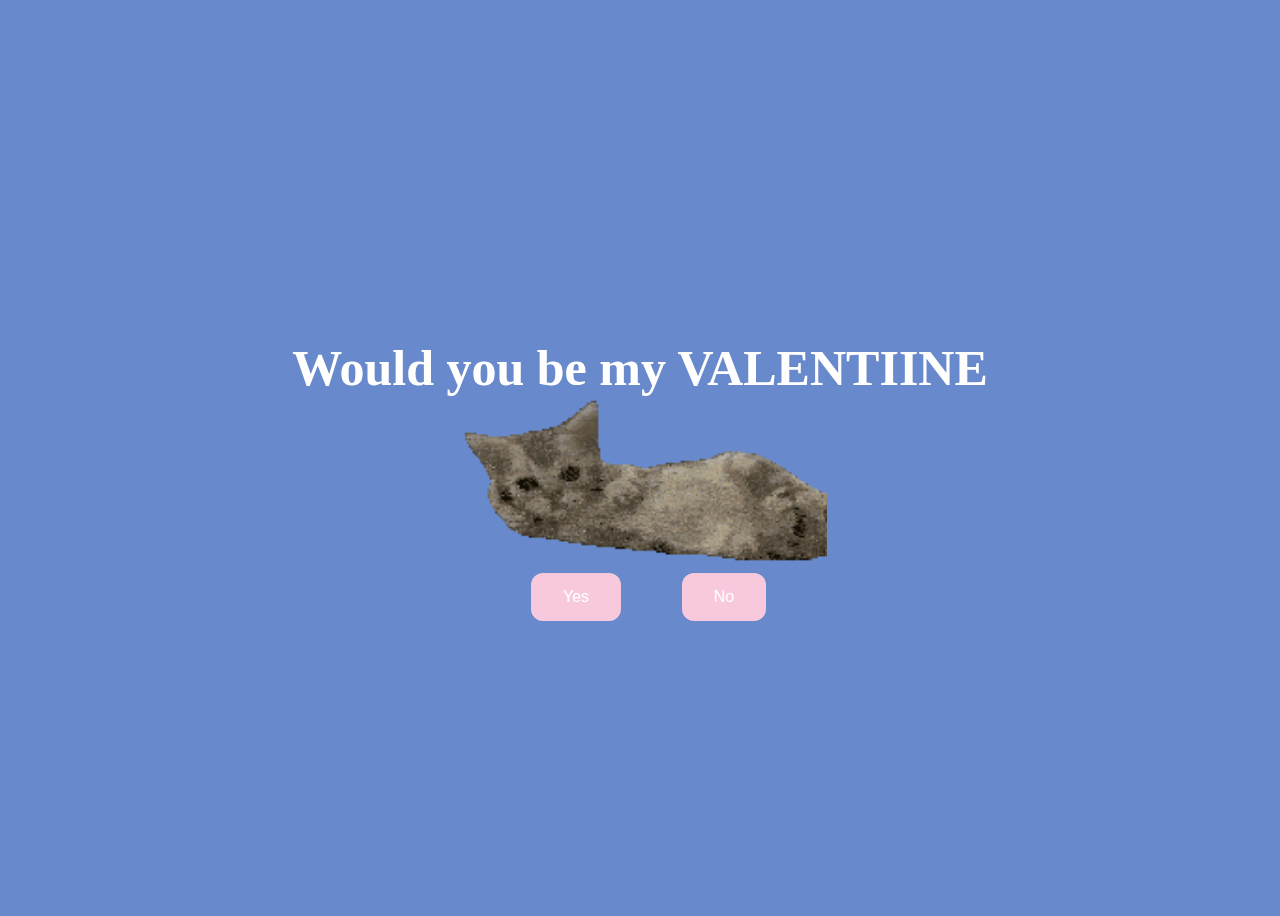
<file: index.html>
<!DOCTYPE html>
<html lang="en">
    <head>
        <link rel="stylesheet" href="styles.css">
        <style>
            /* Add a style for the 'yesButton' to set initial size */
            #yesButton {
                transition: 0.5s;
            }
        </style>
    </head> 
    <body>
        <div class="container">
            <div >
                <h1 class = "header_text">Would you be my VALENTIINE</h1>
            </div>
            <div class="gif_container">
                <img id='image' src="cat-kitty.gif" alt="Cute animated illustration">
            </div>
            <div class = "buttons">
                <button class="btn" id = "yesButton" onclick="nextPage()">Yes</button>
                <button class="btn" id="noButton" onmouseover="moveButton()">No</button>
                <script>
                    function nextPage() {
                        var yesButton = document.getElementById('yesButton');
                        // Increase the size of the 'yesButton'
                        var currentSize = parseFloat(getComputedStyle(yesButton).fontSize);
                        yesButton.style.fontSize = currentSize + 5 + 'px';
                        window.location.href = "Sunflower/index.html";
                    }
                    function moveButton() {
                        // Increase the size of the 'yesButton'
                        var yesButton = document.getElementById('yesButton');
                        var currentSize = parseFloat(getComputedStyle(yesButton).fontSize);
                        yesButton.style.fontSize = currentSize + 5 + 'px';

                        // Define constraints
                        var maxWidth = 600;
                        var maxHeight = 600;

                        // Calculate random position within the 600x600 space
                        var x = Math.random() * (maxWidth - document.getElementById('noButton').offsetWidth);
                        var y = Math.random() * (maxHeight - document.getElementById('noButton').offsetHeight);
                        
                        // Ensure the button stays within the constraints
                        x = Math.min(Math.max(x, 0), maxWidth);
                        y = Math.min(Math.max(y, 0), maxHeight);

                        // Set the new position of the 'noButton'
                        document.getElementById('noButton').style.left = `${x}px`;
                        document.getElementById('noButton').style.top = `${y}px`;

                       
                        // Change text every time the button is moved
                        var textOptions = [
                            "Are you sure?",
                            "No doubts?",
                            "Really no?",
                            'Absolutely sure?',
                            'Positive about that?',
                            'No room for reconsideration?',
                            'Not a shred of doubt?',
                            'Completely ruling it out?',
                            'Absolutely, unequivocally no?',
                            'No chance of changing your mind?',
                            'Are you firm on that decision?',
                            'No second thoughts?',
                            '100% certain?',
                            'Without a hint of hesitation?',
                            'No possibility of a yes?',
                            'No wavering on your stance?',
                            'Absolutely, resolutely no?',
                            'No room for a maybe?',
                            // Add more text options as needed
                        ];

                        // Randomly select a text option
                        var randomText = textOptions[Math.floor(Math.random() * textOptions.length)];

                        // Change the text of the 'noButton'
                        noButton.innerText = randomText;

                        
                        // Array of different image paths
                        var imagePaths = [
                            'images/1.gif',
                            'images/2.gif',
                            'images/3.gif',
                            'images/4.gif',
                            'images/5.gif',
                            'images/6.gif',
                            'images/7.gif',
                            'images/8.gif',
                            'images/9.gif',
                            // Add more paths as needed
                        ];

                        // Randomly select an image path
                        var randomImagePath = imagePaths[Math.floor(Math.random() * imagePaths.length)];

                        // Create and display the random image
                        var image = document.createElement('img');
                        image.src = randomImagePath;
                        image.style.position = 'absolute';
                        var imageX = Math.random() * (window.innerWidth - image.width);
                        var imageY = Math.random() * (window.innerHeight - image.height);
                        image.style.left = `${imageX}px`;
                        image.style.top = `${imageY}px`;
                        image.style.zIndex = 0;

                        document.body.appendChild(image);

                        // Optionally, remove the image after a certain delay
                        setTimeout(() => {
                            document.body.removeChild(image);
                        }, 3000); // Adjust the delay (in milliseconds) as needed
                    }
                    
                </script> 
            </div>
        </div>
       
    </body> 
</html>
</file>
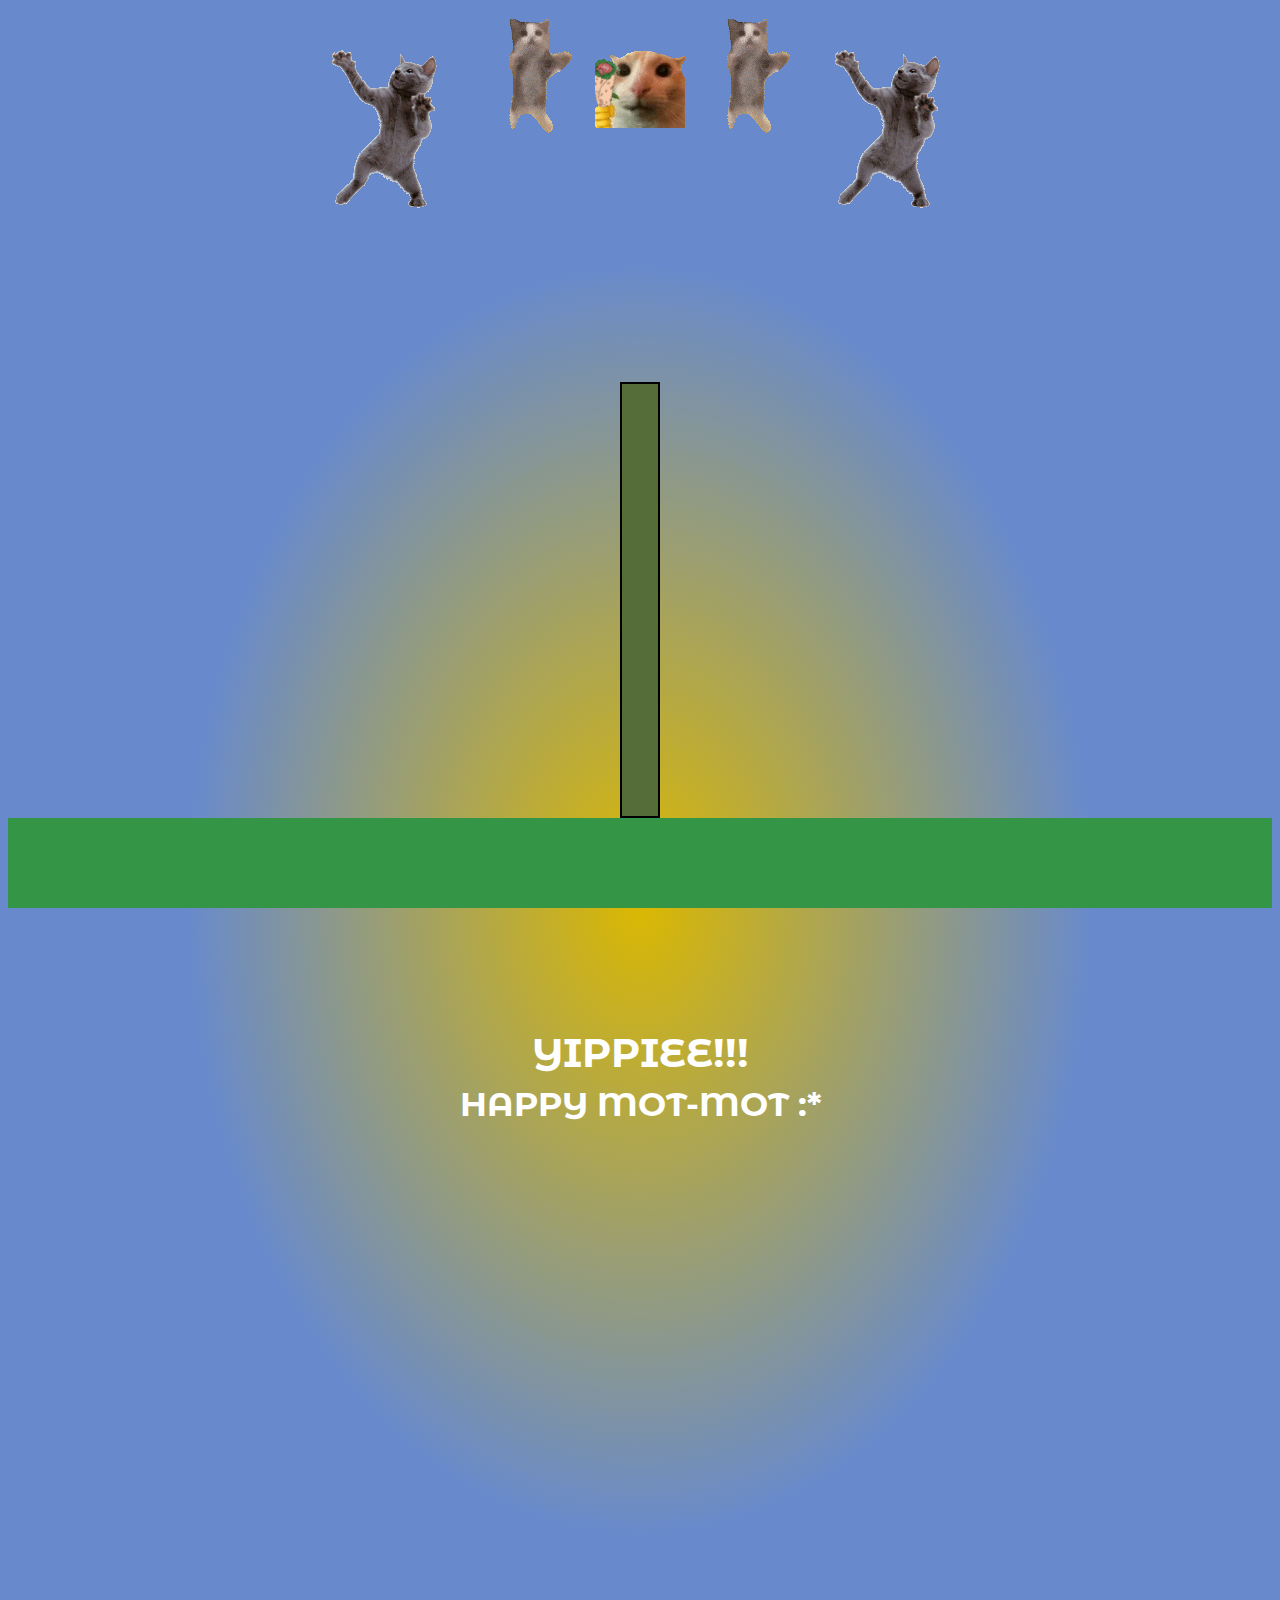
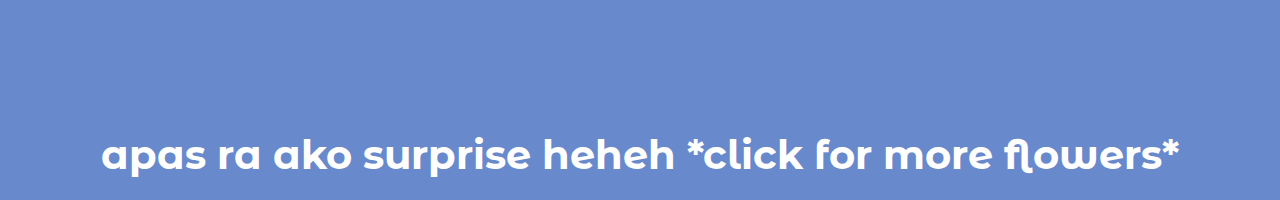
<file: Sunflower/index.html>
<!DOCTYPE html>
<html lang="en">
<head>
    <meta charset="UTF-8">
    <meta name="viewport" content="width=device-width, initial-scale=1.0">
    <title>Flower</title>
    <link rel="stylesheet" href="style.css">

</head>
<body>
    <h1>YIPPIEE!!!<br><small>HAPPY MOT-MOT :* </small></br></small></h1>
    <h2>apas ra ako surprise heheh *click for more flowers*</h2>
    <div class="gif_container">
      <img src="2.gif" alt="Cute animated illustration">
      <img src="1.gif" alt="Cute animated illustration" style="padding-bottom: 50px;">
      <img src="flower.gif" alt="Cute animated illustration" style="padding-bottom: 50px;">
      <img src="1.gif" alt="Cute animated illustration" style="padding-bottom: 50px;">
      <img src="2.gif" alt="Cute animated illustration">
      
      
    </div>
    <div class="sunflwr">
      <div class="sunflwr__leaf--left"></div>
      <div class="sunflwr__leaf--right"></div>
      <div class="sunflwr__stem"></div>
      <div class="sunflwr__center"></div>
      <div class="sunflwr__pedal--1"></div>
      <div class="sunflwr__pedal--2"></div>
      <div class="sunflwr__pedal--3"></div>
      <div class="sunflwr__pedal--4"></div>
      <div class="sunflwr__pedal--5"></div>
      <div class="sunflwr__pedal--6"></div>
      <div class="sunflwr__pedal--7"></div>
      <div class="sunflwr__pedal--8"></div>
      <div class="sunflwr__pedal--9"></div>
      <div class="sunflwr__pedal--10"></div>
      <div class="sunflwr__pedal--11"></div>
      <div class="sunflwr__pedal--12"></div>
    </div>
    <script src="script.js"></script>
</body>
</html>
</file>
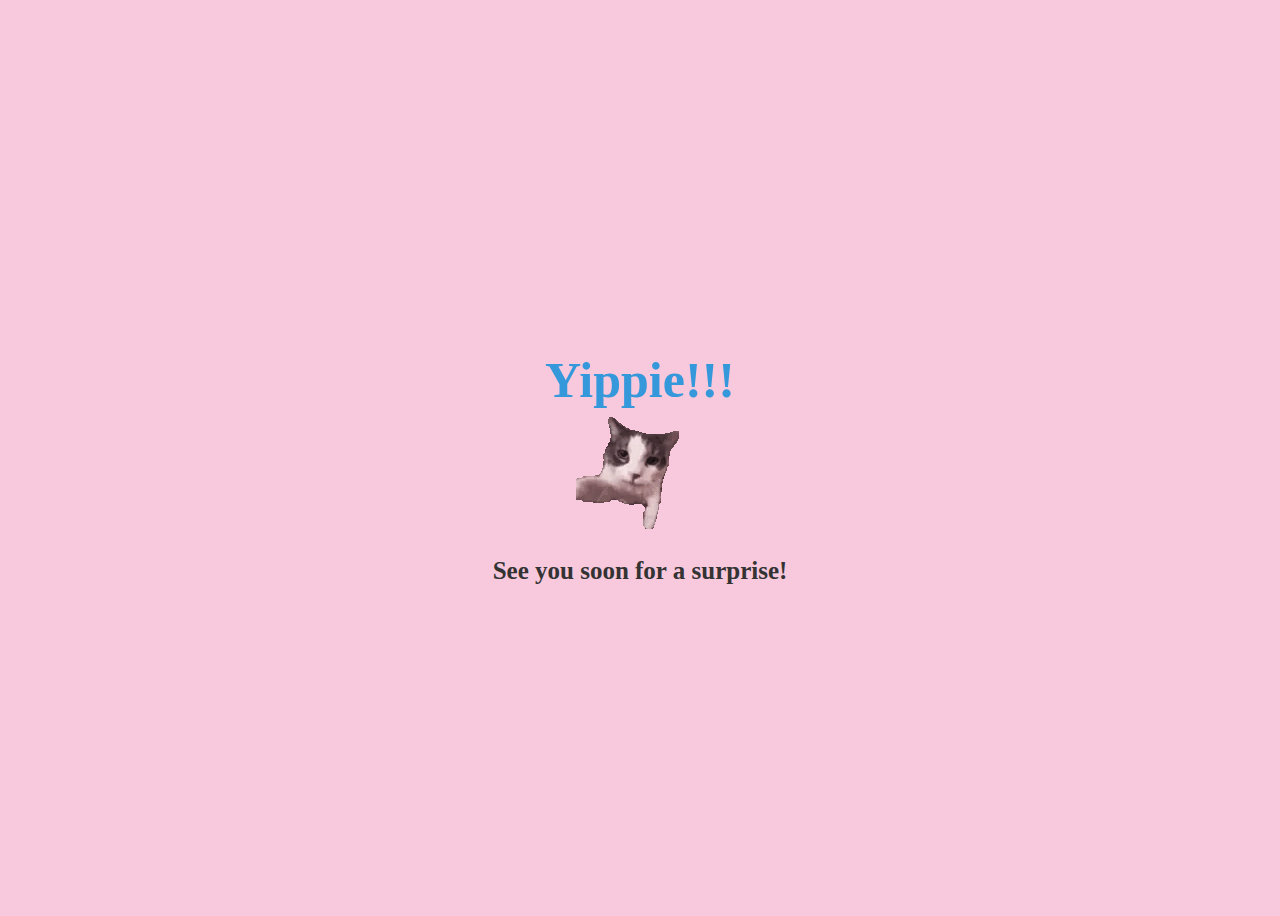
<file: yes.html>
<!DOCTYPE html>
<html lang="en">
    <head>
        <link rel="stylesheet" href="/yes_styles.css">
        <style>
            
            .header_text {
                color: #3498db; /* A nice blue color */
            }

            .gif_container {
                position: relative;
            }

            .follower-image {
                position: absolute;
                max-width: 250px; /* Adjust the size of the follower image as needed */
                pointer-events: none; /* Ensures the follower image doesn't interfere with mouse events */
            }

            .text {
                color: #333;
            }
        </style>
    </head> 
    <body>
        <div class="container">
            <div>
                <h1 class="header_text">Yippie!!! </h1>
            </div>
            <div class="gif_container">
                <img src="images/happy/7.gif" alt="Cute animated illustration">
                
            </div>
            <p class="text">See you soon for a surprise!</p>
        </div>

        
    </body> 
</html>
</file>
<file: styles.css>
body {
    display: flex;
    justify-content: center;
    align-items: center;
    height: 100vh;
    background-color: #688acc;
}
#image {
    display: flex; 
    margin-right: 90px;
    justify-content: center;
    align-items: center;
    height: 20vh;
    background-color: #688acc;
}


/* Position the "No" button absolutely within body */
#noButton {
    position: absolute;
    margin-left: 150px;
    transition: 0.5s;
    z-index: 2;
    /* Smooth movement */
}

#yesButton {
    position: absolute;
    margin-right: 150px;
    z-index: 2;
    /* Smooth movement */
}

.header_text {
    font-family: 'Nunito';
    font-size: 50px;
    font-weight: bold;
    color: white;
    text-align: center;
    margin-top: 20px;
    margin-bottom: 0px;
    
}

.buttons {
    display: flex;
    flex-direction: row;
    justify-content: center;
    align-items: center;
    margin-top: 20px;
    margin-left: 20px;
    /* optional: adds some space between the buttons */
}

.btn {
    background-color: #F8C8DC;
    color: white;
    padding: 15px 32px;
    text-align: center;
    display: inline-block;
    font-size: 16px;
    margin: 4px 2px;
    cursor: pointer;
    border: none;
    border-radius: 12px;
    transition: background-color 0.3s ease;
}

.btn:hover {
    background-color: #FAF9F6;
}

.gif_container {
    display: flex;
    justify-content: center;
    align-items: center;
    margin-left: 90px;
    z-index: -2;
}
</file>
<file: Sunflower/style.css>
@import url("https://fonts.googleapis.com/css?family=Montserrat+Alternates");
html {
  height: 200vh;
  background: radial-gradient(ellipse at center, #dbb800 0%, #688acc 50%);
  cursor: pointer;
}

body {
  height: 100vh;
  overflow: hidden;
  border-bottom: 10vh #339545 solid;
  box-sizing: border-box;
  position: relative;
}

h1, h2{
  text-align: center;
  color: white;
  font-family: "Montserrat Alternates", sans-serif;
  font-size: 40px;
  position: absolute;
  z-index: 1;
  width: 100%;
  top: 0vh;
  transform: translate(0, 100vh);
  animation: move 1s 1.5s forwards;
  margin-top: 120px; /* Adjust the value as needed */
}
h2{
  padding-top: 78vh;
}
.gif_container {
  display: flex;
  justify-content: center;
  align-items: center;
}

@keyframes move {
  0% {
    transform: translate(0, 100vh);
  }
  100% {
    transform: translate(0vh, 0);
  }
}
.sunflwr {
  width: 80vmin;
  height: 80vmin;
  position: absolute;
  bottom: 0;
  left: 50%;
  transform: translate(-50%, 0%);
}
.sunflwr__leaf--left, .sunflwr__leaf--right {
  width: 0%;
  height: 20%;
  border-radius: 0% 50% 0% 50%;
  position: absolute;
  background: #6f8e4b;
  top: 70%;
  left: 45%;
  transform: translate(-100%, -50%) rotate(-20deg);
  animation: sunflwr__leaf forwards 1s 0.5s;
}
.sunflwr__leaf--right {
  top: 80%;
  left: 55%;
  transform: translate(0%, -50%) rotate(-70deg);
}
@keyframes sunflwr__leaf {
  0% {
    width: 0%;
    border: 0px solid black;
  }
  100% {
    width: 20%;
    border: 2px solid black;
  }
}
.sunflwr__stem {
  position: absolute;
  transform: translate(-50%, 0%);
  width: 5%;
  height: 60%;
  background: #556d39;
  left: 50%;
  bottom: 0%;
  border: 2px solid black;
  animation: sunflwr__stem forwards 1s;
}
@keyframes sunflwr__stem {
  0% {
    height: 0;
  }
  100% {
    height: 60%;
  }
}
.sunflwr__center {
  border-radius: 50%;
  background-color: #3c1f03;
  transform: translate(-50%, -50%);
  position: absolute;
  left: 50%;
  top: 40%;
  z-index: 2;
  animation: sunflwr__center 1s 1s forwards;
}
@keyframes sunflwr__center {
  0% {
    width: 0%;
    height: 0%;
  }
  100% {
    width: 25%;
    height: 25%;
  }
}
.sunflwr__pedal--1, .sunflwr__pedal--7, .sunflwr__pedal--12, .sunflwr__pedal--11, .sunflwr__pedal--10, .sunflwr__pedal--9, .sunflwr__pedal--8, .sunflwr__pedal--6, .sunflwr__pedal--5, .sunflwr__pedal--4, .sunflwr__pedal--3, .sunflwr__pedal--2 {
  border-radius: 50%;
  background: #f2fe00;
  transform: translate(-50%, -50%);
  position: absolute;
  left: 50%;
  top: 40%;
  animation: grow-pedal-back 1s 1.5s forwards;
}
.sunflwr__pedal--2 {
  transform: translate(-50%, -50%) rotate(30deg);
}
.sunflwr__pedal--3 {
  transform: translate(-50%, -50%) rotate(60deg);
}
.sunflwr__pedal--4 {
  transform: translate(-50%, -50%) rotate(90deg);
}
.sunflwr__pedal--5 {
  transform: translate(-50%, -50%) rotate(120deg);
}
.sunflwr__pedal--6 {
  transform: translate(-50%, -50%) rotate(150deg);
}
@keyframes grow-pedal-back {
  0% {
    width: 0%;
    height: 0%;
    border: 0px solid black;
  }
  100% {
    width: 15%;
    height: 45%;
    border: 2px solid black;
  }
}
.sunflwr__pedal--7, .sunflwr__pedal--12, .sunflwr__pedal--11, .sunflwr__pedal--10, .sunflwr__pedal--9, .sunflwr__pedal--8 {
  border-radius: 20% 50% 20% 50%;
  transform: translate(-50%, -50%) rotate(15deg);
  animation: grow-pedal-front 1s 2s forwards;
}
.sunflwr__pedal--8 {
  transform: translate(-50%, -50%) rotate(45deg);
}
.sunflwr__pedal--9 {
  transform: translate(-50%, -50%) rotate(75deg);
}
.sunflwr__pedal--10 {
  transform: translate(-50%, -50%) rotate(105deg);
}
.sunflwr__pedal--11 {
  transform: translate(-50%, -50%) rotate(135deg);
}
.sunflwr__pedal--12 {
  transform: translate(-50%, -50%) rotate(165deg);
}
@keyframes grow-pedal-front {
  0% {
    height: 0%;
    width: 0%;
    border: 0px solid black;
  }
  100% {
    height: 35%;
    width: 10%;
    border: 2px solid black;
  }
}/*# sourceMappingURL=style.css.map */
</file>
<file: yes_styles.css>
body {
    display: flex;
    justify-content: center;
    align-items: center;
    height: 100vh;
    background-color: #F8C8DC;
}

/* Position the "No" button absolutely within body */
#noButton {
    position: absolute;
    margin-left: 150px;
    transition: 0.5s;
    /* Smooth movement */
}

#yesButton {
    position: absolute;
    margin-right: 150px;
    /* Smooth movement */
}

.header_text {
    font-family: 'Nunito';
    font-size: 50px;
    font-weight: bold;
    color: white;
    text-align: center;
    margin-top: 20px;
    margin-bottom: 0px;
}

.text {
    font-family: 'Nunito';
    font-size: 25px;
    font-weight: bold;
    color: white;
    text-align: center;
    margin-top: 20px;
    margin-bottom: 0px;
}

.buttons {
    display: flex;
    flex-direction: row;
    justify-content: center;
    align-items: center;
    margin-top: 20px;
    margin-left: 20px;
    /* optional: adds some space between the buttons */
}

.btn {
    background-color: #FFB6C1;
    color: white;
    padding: 15px 32px;
    text-align: center;
    display: inline-block;
    font-size: 16px;
    margin: 4px 2px;
    cursor: pointer;
    border: none;
    border-radius: 12px;
    transition: background-color 0.3s ease;
}

.btn:hover {
    background-color: #FAF9F6;
}

.gif_container {
    display: flex;
    justify-content: center;
    align-items: center;
}
</file>
